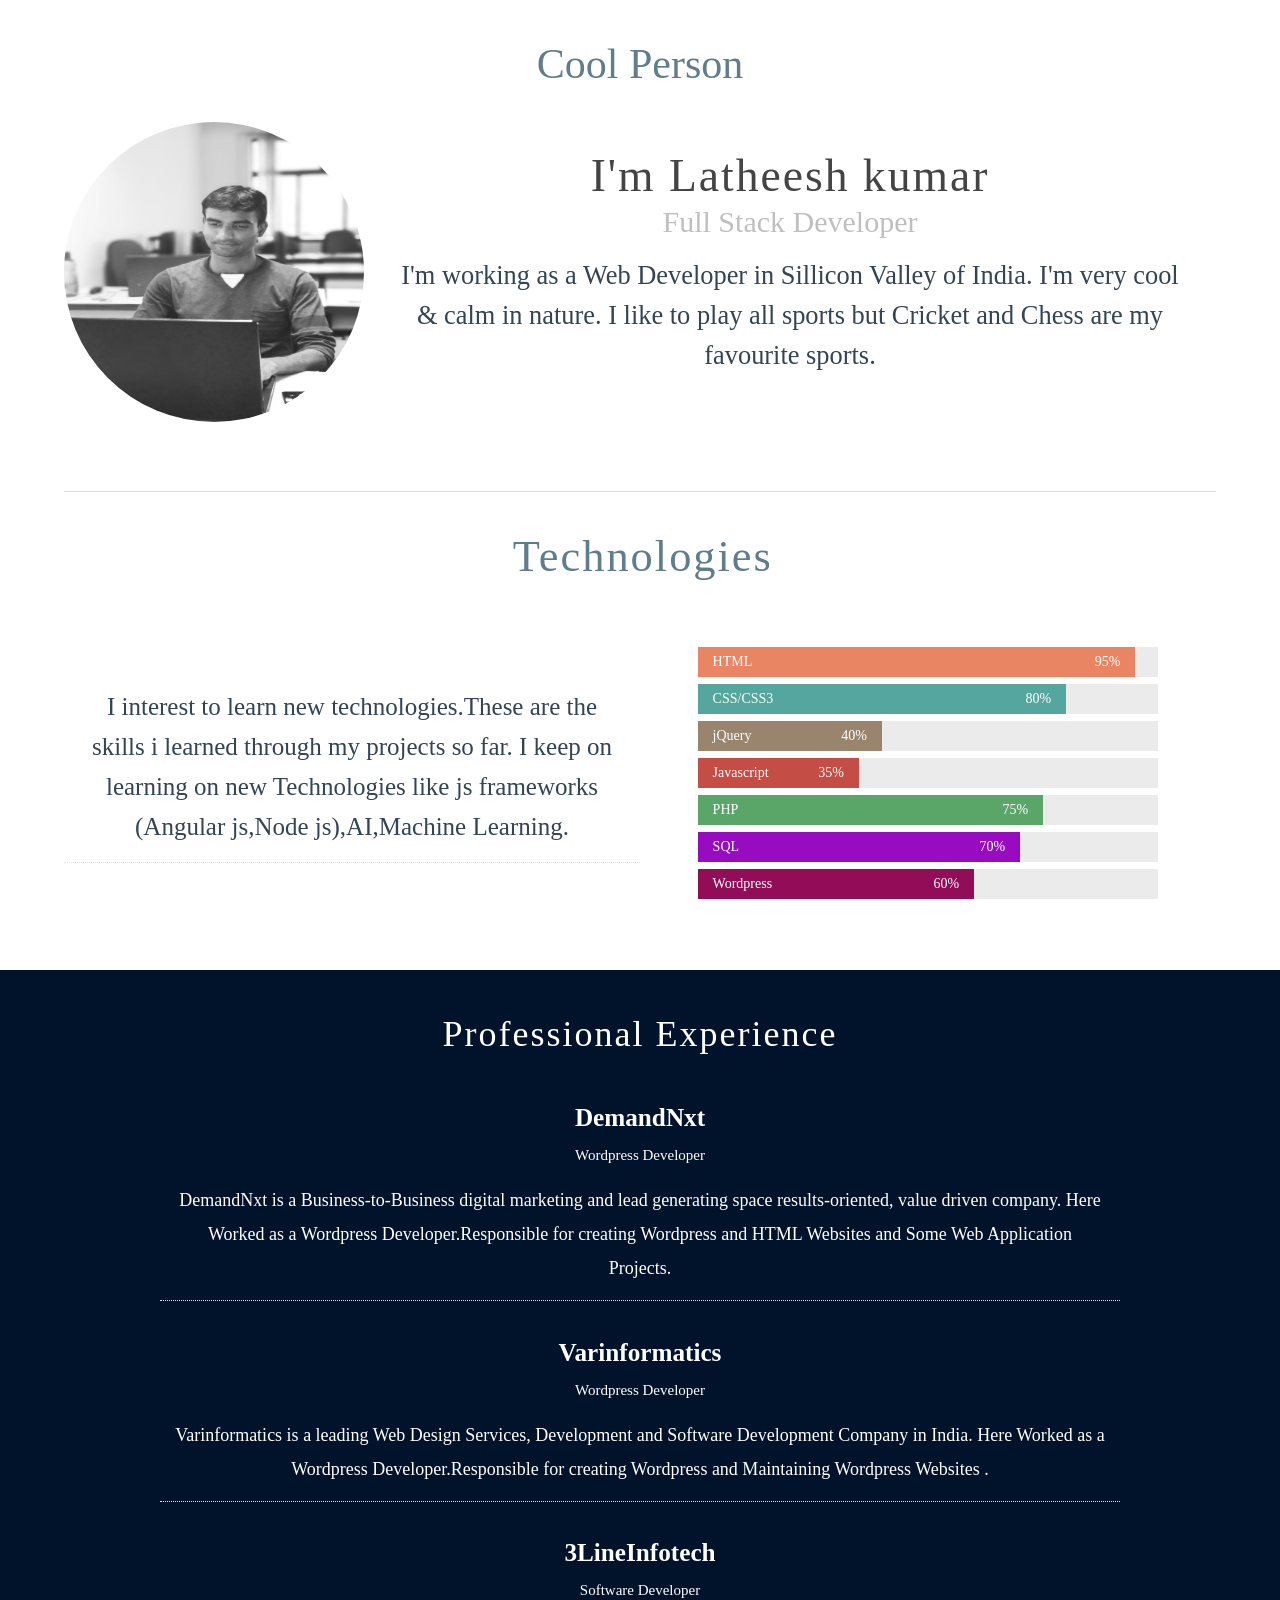
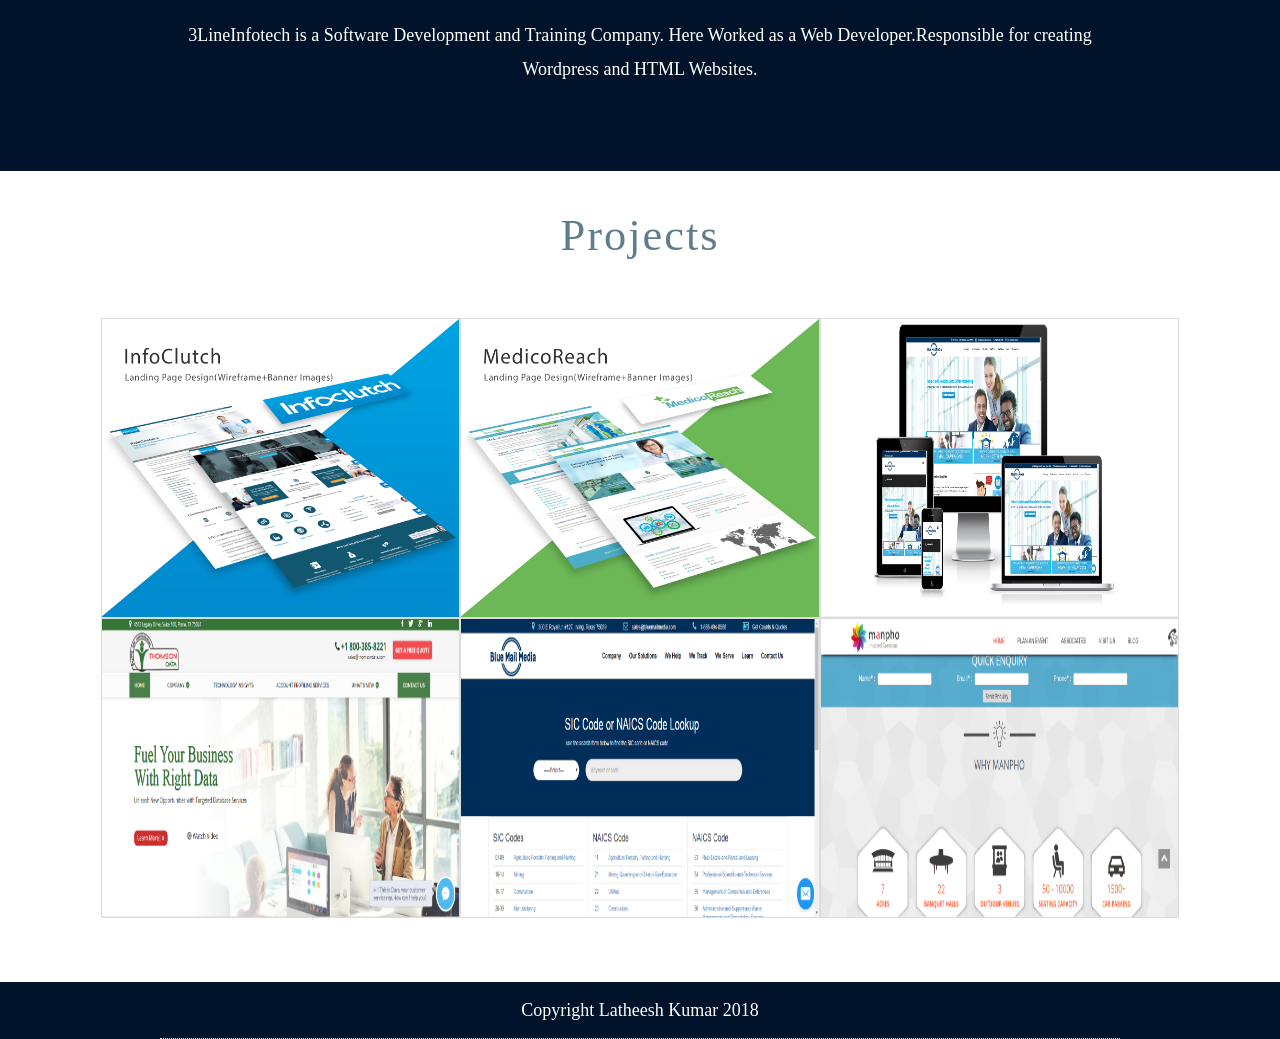
<file: index.html>
<!DOCTYPE html>
<html>
<head>
	<title>Portfolio</title>
	<meta name="viewport" content="width=device-width, initial-scale=1.0, user-scalable=no">
	<link href="https://fonts.googleapis.com/css?family=Roboto:300,400,500,700i" rel="stylesheet" type="text/css">
    <link href="style.css" rel="stylesheet" type="text/css">
</head>
<body>
<h1 class="pr-head">Cool Person</h1>
<div class="top-container">

<div class="profile-img">
<img src="img/profile-img.jpg" width="300" height="300">
</div>

	<div class="profile-desc">
    	<h2 class="head-title">I'm Latheesh kumar<br></h2>	
    	<span class="sub-title">Full Stack Developer</span>
    	<p class="about">I'm working as a Web Developer in Sillicon Valley of India. I'm very cool & calm in nature. I like to play all sports but Cricket and Chess are my favourite sports.</p>
    	</div>
    </div>
	<h3 class="tech-head">Technologies</h3>
	<div class="tech">
			<div class="tech-desc">
			     <p class="t-desc">I interest to learn new technologies.These are the skills i learned through my projects so far. I keep on learning on new Technologies like js frameworks (Angular js,Node js),AI,Machine Learning. </p>
			</div>
			  <div class="skills">
            	<div class="SkillBar">
                <div id="Skill-HTML"> 
                  <span class="Skill-Area ">HTML</span>
                  <span class="PercentText ">95%</span>
                </div>
              </div>

              <div class="SkillBar">
                <div id="Skill-SQLSS">
                  <span class="Skill-Area ">CSS/CSS3</span>
                  <span class="PercentText ">80%</span>
                </div>
              </div>

              <div class="SkillBar">
                <div id="Skill-jQuery">
                  <span class="Skill-Area ">jQuery</span>
                  <span class="PercentText ">40%</span>
                </div>
              </div>
              
              <div class="SkillBar">
                <div id="Skill-JS">
                  <span class="Skill-Area ">Javascript</span>
                  <span class="PercentText ">35%</span>
                </div>
              </div>
                <div class="SkillBar">
                <div id="Skill-PHP">
                  <span class="Skill-Area ">PHP </span>
                  <span class="PercentText ">75%</span>
                </div>
              </div>
              
                <div class="SkillBar">
                <div id="Skill-SQL">
                  <span class="Skill-Area ">SQL </span>
                  <span class="PercentText ">70%</span>
                </div>
              </div>
              
                <div class="SkillBar">
                <div id="Skill-wordpress">
                  <span class="Skill-Area ">Wordpress</span>
                  <span class="PercentText ">60%</span>
                </div>
              </div>
              </div>
             </div>
    </div>
	<div class="pf-conatiner">
		<h3 class="pf-head">Professional Experience</h3>
		<h4>DemandNxt</h4>
 		<span> Wordpress Developer</span>
            <p class="desc">DemandNxt is a Business-to-Business digital marketing and lead generating space results-oriented, value driven company. Here Worked as a Wordpress Developer.Responsible for creating Wordpress and HTML Websites and Some Web Application Projects.</p>

            <h4>Varinformatics</h4>
             		<span> Wordpress Developer</span>
            <p class="desc">Varinformatics is a leading Web Design Services, Development and Software Development Company in India. Here Worked as a Wordpress Developer.Responsible for creating Wordpress and Maintaining Wordpress Websites .</p>

            <h4>3LineInfotech</h4>
             		<span> Software Developer</span>
            <p class="desc last">3LineInfotech is a Software Development and Training Company. Here Worked as a Web Developer.Responsible for creating Wordpress and HTML Websites.</p>
	</div>
		<h3 class="pr-head">Projects</h3>
		<div class="experience-container">
			<div class="container">
			<img src="img/infocluthc.png" class="img-item info image">
			<div class="overlay">
            <div class="text"><a href="https://www.infoclutch.com/">visit Website</a></div>
          </div>
          </div>
  			<div class="container">
			<img src="img/medicoreach-3.png" class="img-item info image">
			<div class="overlay">
                <div class="text"><a href="https://www.medicoreach.com/">Visit Website</a></div>
              </div>
              </div>
              <div class="container">
            			<img src="img/bmm.png" class="img-item info image">
            			<div class="overlay">
                <div class="text"><a href="https://www.bluemailmedia.com/">Visit Website</a></div>
              </div>
              </div>
              <div class="container">

            			<img src="img/thomsondata.png" class="img-item info image">
            			<div class="overlay">
                <div class="text"><a href="https://www.thomsondata.com/">Visit Website</a></div>
              </div>
              </div>
              <div class="container">

            			<img src="img/php-project.png" class="img-item info image">
            			<div class="overlay">
                <div class="text"><a href="https://www.bluemailmedia.com/industry-code-lookup/index.php">Visit Website</a></div>
              </div>
              </div>
              <div class="container">
                    	<img src="img/manpho.png" class="img-item info image">
            			<div class="overlay">
                <div class="text"><a href="http://manphoconvention.com/">Visit Website</a></div>
              </div>
              </div>
        </div>
			
	<div class="footer">
		<p>Copyright Latheesh Kumar 2018</p>
	</div>
</body>
</html>
</file>
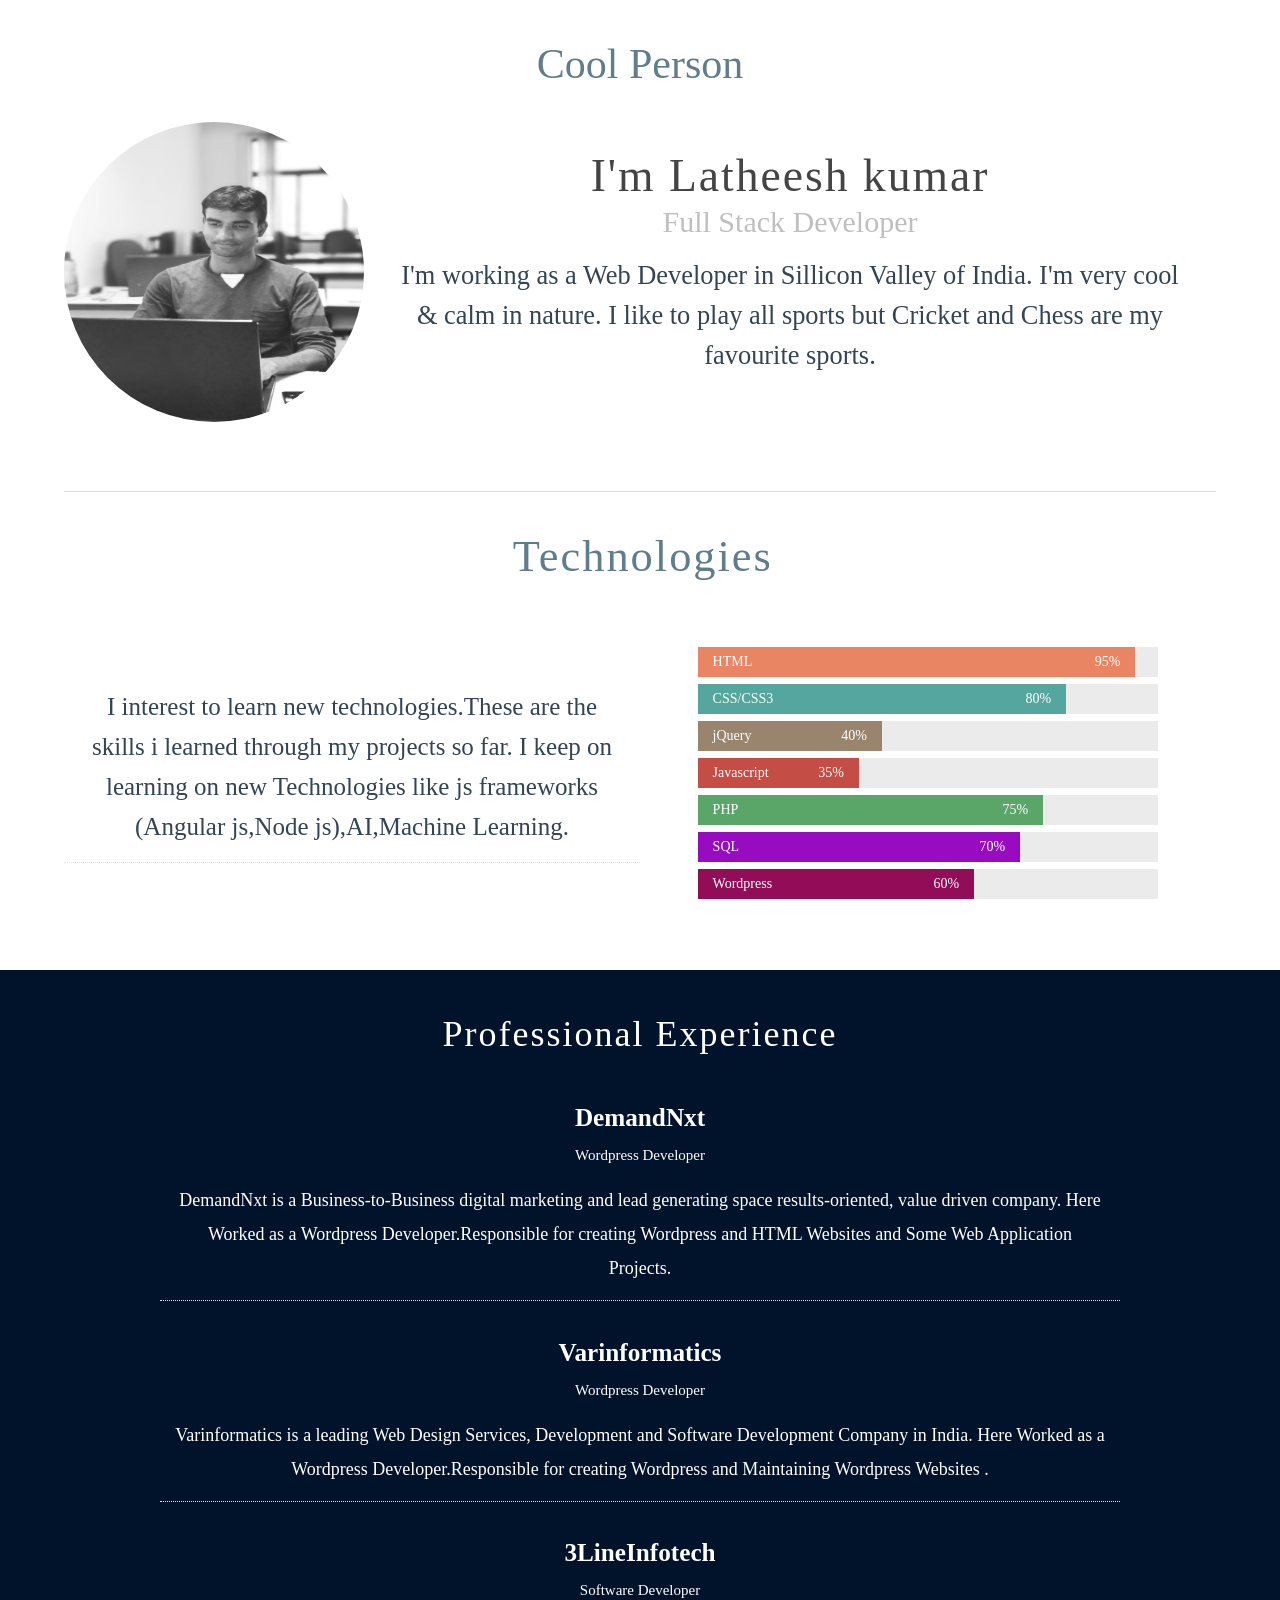
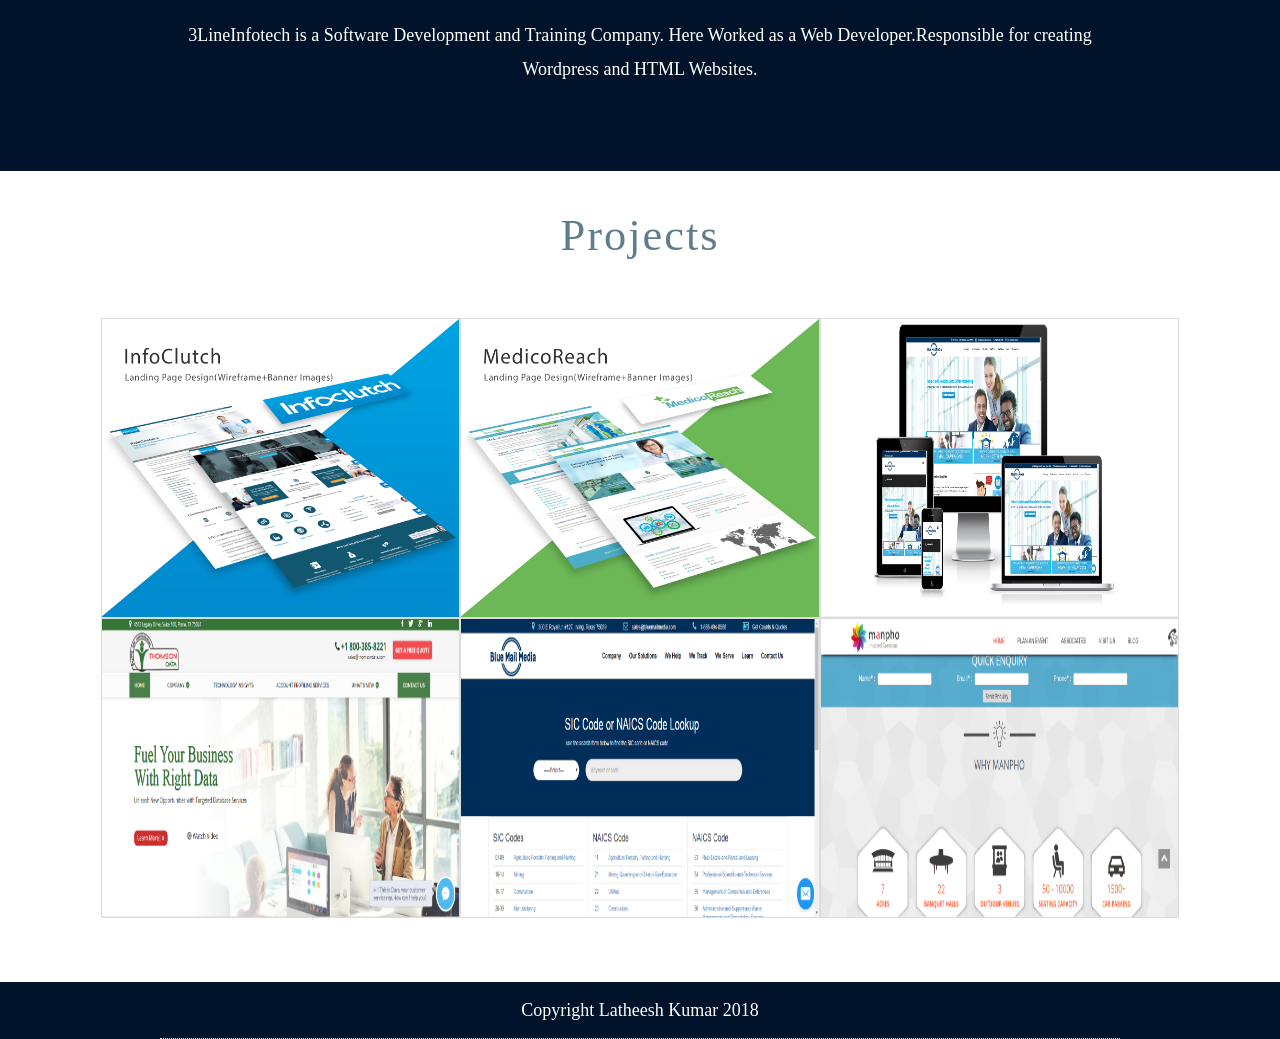
<file: portfolio.html>
<!DOCTYPE html>
<html>
<head>
	<title></title>
	<meta name="viewport" content="width=device-width, initial-scale=1.0, user-scalable=no">
	<link href="https://fonts.googleapis.com/css?family=Roboto:300,400,500,700i" rel="stylesheet" type="text/css">
	<link href="https://stackpath.bootstrapcdn.com/font-awesome/4.7.0/css/font-awesome.min.css" rel="stylesheet" integrity="sha384-wvfXpqpZZVQGK6TAh5PVlGOfQNHSoD2xbE+QkPxCAFlNEevoEH3Sl0sibVcOQVnN" crossorigin="anonymous">
</head>
<body>
<h1 class="pr-head">Cool Person</h1>
<div class="top-container">

<div class="profile-img">
<img src="img/profile-img.jpg" width="300" height="300">
</div>

	<div class="profile-desc">
	<h2 class="head-title">I'm Latheesh kumar<br></h2>	
	<span class="sub-title">Full Stack Developer</span>
	<p class="about">I'm working as a Web Developer in Sillicon Valley of India. I'm very cool & calm in nature. I like to play all sports but Cricket and Chess are my favourite sports.</p>
	</div>
</div>
	<h3 class="tech-head">Technologies</h3>
	<div class="tech">
			
			<div class="tech-desc">
			<p class="t-desc">I interest to learn new technologies.These are the skills i learned through my projects so far. I keep on learning on new Technologies like js frameworks (Angular js,Node js),AI,Machine Learning. </p>
			</div>
			  <div class="skills">
	<div class="SkillBar">
    <div id="Skill-HTML"> 
      <span class="Skill-Area ">HTML</span>
      <span class="PercentText ">95%</span>
    </div>
  </div>

  <div class="SkillBar">
    <div id="Skill-SQLSS">
      <span class="Skill-Area ">CSS/CSS3</span>
      <span class="PercentText ">80%</span>
    </div>
  </div>

  <div class="SkillBar">
    <div id="Skill-jQuery">
      <span class="Skill-Area ">jQuery</span>
      <span class="PercentText ">40%</span>
    </div>
  </div>
  
  <div class="SkillBar">
    <div id="Skill-JS">
      <span class="Skill-Area ">Javascript</span>
      <span class="PercentText ">35%</span>
    </div>
  </div>
    <div class="SkillBar">
    <div id="Skill-PHP">
      <span class="Skill-Area ">PHP </span>
      <span class="PercentText ">75%</span>
    </div>
  </div>
  
    <div class="SkillBar">
    <div id="Skill-SQL">
      <span class="Skill-Area ">SQL </span>
      <span class="PercentText ">70%</span>
    </div>
  </div>
  
    <div class="SkillBar">
    <div id="Skill-wordpress">
      <span class="Skill-Area ">Wordpress</span>
      <span class="PercentText ">60%</span>
    </div>
  </div>
  </div>
 </div>
  
</div>
	<div class="pf-conatiner">
		<h3 class="pf-head">Professional Experience</h3>
		<h4>DemandNxt</h4>
 		<span> Wordpress Developer</span>
<p class="desc">DemandNxt is a Business-to-Business digital marketing and lead generating space results-oriented, value driven company. Here Worked as a Wordpress Developer.Responsible for creating Wordpress and HTML Websites and Some Web Application Projects.</p>

<h4>Varinformatics</h4>
 		<span> Wordpress Developer</span>
<p class="desc">Varinformatics is a leading Web Design Services, Development and Software Development Company in India. Here Worked as a Wordpress Developer.Responsible for creating Wordpress and Maintaining Wordpress Websites .</p>

<h4>3LineInfotech</h4>
 		<span> Software Developer</span>
<p class="desc last">3LineInfotech is a Software Development and Training Company. Here Worked as a Web Developer.Responsible for creating Wordpress and HTML Websites.</p>

<!-- <div class="company">
<a href="">Visit Company</a>
</div> -->
<!-- <img src="img/demandnxt.png" class="">
 -->	
	</div>
	<div>
		<h3 class="pr-head">Projects</h3>
		<div class="experience-container">
			<div class="container">
			<img src="img/infocluthc.png" class="img-item info image">
			<div class="overlay">
    <div class="text"><a href="https://www.infoclutch.com/">visit Website</a></div>
  </div>
  </div>
  			<div class="container">

			<img src="img/medicoreach-3.png" class="img-item info image">
			<div class="overlay">
    <div class="text"><a href="https://www.medicoreach.com/">Visit Website</a></div>
  </div>
  </div>
  <div class="container">
			<img src="img/bmm.png" class="img-item info image">
			<div class="overlay">
    <div class="text"><a href="https://www.bluemailmedia.com/">Visit Website</a></div>
  </div>
  </div>
  <div class="container">

			<img src="img/thomsondata.png" class="img-item info image">
			<div class="overlay">
    <div class="text"><a href="https://www.thomsondata.com/">Visit Website</a></div>
  </div>
  </div>
  <div class="container">

			<img src="img/php-project.png" class="img-item info image">
			<div class="overlay">
    <div class="text"><a href="https://www.bluemailmedia.com/industry-code-lookup/index.php">Visit Website</a></div>
  </div>
  </div>
  <div class="container">

			<img src="img/manpho.png" class="img-item info image">
			<div class="overlay">
    <div class="text"><a href="http://manphoconvention.com/">Visit Website</a></div>
  </div>
  </div>
  </div>
			
	<div class="footer">
		<p>Copyright Latheesh Kumar 2018</p>
	</div>
</body>
</html>
<style type="text/css">

:root{
	font-size: 12px;
}

* {
	padding: 0;
	margin: 0;
	box-sizing: border-box;

}
body{
	font-family: "adriane", Georgia, serif;
    color: #345;
    line-height: 26px;
    font-size: 2rem;
}
h1.pr-head {
    /* font-size: 35px; */
    font-weight: 300;
    text-align: center;
    color: #607D8B;
    font-size:3.5rem;    
    padding-bottom: 1.5%;
    width: 25%;
    margin: 0 auto;
    margin-top: 4%;
    margin-bottom: 2%;
}
span.sub-title {
    font-size: 2.5rem;
    margin-top: 10px;
    display: inherit;
    text-align: center;
    margin-bottom: 20px;
    color: #bfbfbf;
}
h2.head-title{
    font-size: 3.8rem;
    margin-bottom: 20px;
    text-align: center;
    letter-spacing: 2px;
    font-weight: 300;
    color: #444444;
}
h3.tech-head {
    font-weight: 300;
    text-align: center;
    color: #607D8B;
    font-size: 3.7rem;
    padding-bottom: 1.5%;
    width: 23%;
    margin: 0 auto;
   /* margin-top: 4%;*/
    margin-bottom: 4%;
}

h3.pr-head {
    font-weight: 300;
    text-align: center;
    color: #607D8B;
    font-size: 3.7rem;
    padding-bottom: 1.5%;
    width: 23%;
    margin: 0 auto;
   /* margin-top: 4%;*/
    margin-bottom: 4%;
}

p.about{
	font-size:2.2rem;
    line-height: 40px;
     width: 92%;
     border-bottom: none;
     padding: 0;
}
.experience-container{
	display: flex;
    justify-content: center;
    flex-wrap: wrap;
    width: 85%;
    /* padding: 30px; */
    margin: 0 auto;
}
img.img-item {
    width: 100%;
    height: 300px;
    flex: 0 0 30%;
    border: 1px solid #dcdcdc;
 
}
.pf-conatiner{
	background: rgb(0, 19, 43);
	text-align: center;	
	padding-bottom: 60px;	
}
p.desc.last{
	border-bottom: none;
}
.company{
	border: 1px solid;
	display: inline;
	border-radius: 50px;
	padding: 5px;
}
.company>a {
    font-size: 1.5rem;
    text-decoration: none;
}
h3{
	font-size: 3rem;
    color: #fff;
    text-align: center;
    margin: 10px;
    padding: 20px;
    letter-spacing: 2px;
    margin: 0 auto;
    /* margin: 10px; */
   	padding-top: 4%;
    margin-top: 2%;
    /*margin-bottom: 2%;*/
    font-weight: 300
    }


span{

    font-size: 15px;
    color: #fff;

}
.container {
  width: 100%;
  background-color: #ddd;
}


p{
	width: 75%;
    text-align: center;
    margin: 0 auto;
    border-bottom: 1px dotted#e8e0e0;
    margin-bottom: 10px;
    padding: 15px;
}

h4{
	font-size: 2.1rem;
    color: #fff;
    margin-top: 3%;
    margin-bottom: 8px;
}
.footer {
    background: #00132b;
    margin-top: 5%;
    
}
.footer>p{
	color: #fff;
	margin-bottom: 0;
	font-size: 1.5rem;
}
.skills{
	width: 50%;
}
#SkillBox {
    font-size: 20px;
    width: 95%;
    height: auto;
    margin: 40px auto;
    background-color: #fff;
    padding: 10px;
    border-radius:20px;
    -o-border-radius:20px;
    -webkit-border-radius:20px;
    -ms-border-radius:20px;
    -moz-border-radius:20px;  
}
#SkillBox img {
    width: 20%;
    height: 10%;
    margin: auto 35%;
    padding: 10px;
}
.SkillBar {
    width: 80%;
    height: 30px;
    position: relative;
    background: rgba(193, 190, 190, 0.3);
    margin: 7px auto;
}
#Skill-HTML {
    width: 95%;
    animation: HTML 4s;
    -webkit-animation: HTML 4s;
    -moz-animation: HTML 4s;
    -o-animation: HTML 4s;
    height: 30px;
    position: absolute;
    background-color: #ea8564;
}
@keyframes HTML {
    from {
    width: 10px;
}
to {
    width: 95%}
}
@-webkit-keyframes HTML {
    from {
    width: 10px;
}
to {
    width: 95%}
}
@-moz-keyframes HTML {
    from {
    width: 10px;
}
to {
    width: 95%}
}
@-o-keyframes HTML {
    from {
    width: 10px;
}
to {
    width: 95%}
}
#Skill-SQLSS {
    animation: CSS 5s;
    -webkit-animation: CSS 5s;
    -moz-animation: CSS 5s;
    -o-animation: CSS 5s;
    width: 80%;
    height: 30px;
    position: absolute;
    background-color: #55a69f;
}
@keyframes CSS {
    from {
    width: 10px;
}
to {
    width: 80%}
}
@-webkit-keyframes CSS {
    from {
    width: 10px;
}
to {
    width: 80%}
}
@-moz-keyframes CSS {
    from {
    width: 10px;
}
to {
    width: 80%}
}
@-o-keyframes CSS {
    from {
    width: 10px;
}
to {
    width: 80%}
}
#Skill-jQuery {
    animation: JQUERY 5s;
    -webkit-animation: JQUERY 5s;
    -moz-animation: JQUERY 5s;
    -o-animation: JQUERY 5s;
    width: 40%;
    height: 30px;
    position: absolute;
    background-color: #99856d;
}
@keyframes JQUERY {
    from {
    width: 10px;
}
to {
    width: 40%}
}
@-webkit-keyframes JQUERY {
    from {
    width: 10px;
}
to {
    width: 40%}
}
@-moz-keyframes JQUERY {
    from {
    width: 10px;
}
to {
    width: 40%}
}
@-o-keyframes JQUERY {
    from {
    width: 10px;
}
to {
    width: 40%}
}#Skill-JS {
    animation: JAVASCRIPT 4s;
    -webkit-animation: JAVASCRIPT 4s;
    -moz-animation: JAVASCRIPT 4s;
    -o-animation: JAVASCRIPT 4s;
    width: 35%;
    height: 30px;
    position: absolute;
    background-color: #c44e45;
}
@keyframes JAVASCRIPT {
    from {
    width: 10px;
}
to {
    width: 35%}
}
@-webkit-keyframes JAVASCRIPT {
    from {
    width: 10px;
}
to {
    width: 35%}
}
@-moz-keyframes JAVASCRIPT {
    from {
    width: 10px;
}
to {
    width: 65%}
}
@-o-keyframes JAVASCRIPT {
    from {
    width: 10px;
}
to {
    width: 35%}
}
#Skill-PHP {
    animation: PHP 4s;
    -webkit-animation: PHP 4s;
    -moz-animation: PHP 4s;
    -o-animation: PHP 4s;
    width: 75%;
    height: 30px;
    position: absolute;
    background-color: #5aa669;
}
@keyframes PHP {
    from {
    width: 10px;
}
to {
    width: 75%}
}
@-webkit-keyframes PHP {
    from {
    width: 10px;
}
to {
    width: 75%}
}
@-moz-keyframes PHP {
    from {
    width: 10px;
}
to {
    width: 75%}
}
@-o-keyframes PHP {
    from {
    width: 10px;
}
to {
    width: 75%}
}
#Skill-SQL {
    animation: SQL 4s;
    -webkit-animation: SQL 4s;
    -moz-animation: SQL 4s;
    -o-animation: SQL 4s;
    width: 70%;
    height: 30px;
    position: absolute;
    background-color: #970cc1;
}
@keyframes SQL {
    from {
    width: 10px;
}
to {
    width: 70%}
}
@-webkit-keyframes SQL {
    from {
    width: 10px;
}
to {
    width: 70%}
}
@-moz-keyframes SQL {
    from {
    width: 10px;
}
to {
    width: 70%}
}
@-o-keyframes SQL {
    from {
    width: 10px;
}
to {
    width: 70%}
}
#Skill-wordpress {
    animation: WORDPRESS 4s;
    -webkit-animation: WORDPRESS 4s;
    -moz-animation: WORDPRESS 4s;
    -o-animation: WORDPRESS 4s;
    width: 60%;
    height: 30px;
    position: absolute;
    background-color: #930c58;
}
@keyframes WORDPRESS {
    from {
    width: 10px;
}
to {
    width: 60%}
}
@-webkit-keyframes WORDPRESS {
    from {
    width: 10px;
}
to {
    width: 60%}
}@-moz-keyframes WORDPRESS {
    from {
    width: 10px;
}
to {
    width: 60%}
}
@-o-keyframes WORDPRESS {
    from {
    width: 10px;
}
to {
    width: 60%}
}


.Skill-Area {
    z-index: 1;
    float: left;
    margin-top: 2px;
    margin-left: 15px;
    text-shadow: none;
    color: #fff;
   
    font-size: 14px;
}
.PercentText {
    z-index: 3;
    position: relative;
    padding-right: 15px;
    margin-top: 2px;
    float: right;
    text-shadow: none;
    color: #fff;
    
    font-size: 14px;
}
.tech {
    display: flex;
    justify-content: space-around;
    align-items: center;
    flex-wrap: wrap;
    width: 90%;
    margin: 0 auto;
    margin-bottom: 5%;
}
.tech-desc{
	width: 50%;
}
p.t-desc{
	width: 100%;
	font-size: 25px;
	line-height: 40px;
}
p.desc {
    color: #fff;
    line-height: 34px;
    font-size: 1.5rem;
}
.profile-img>img{
	width: 300px;
    height: 300px;
    border-radius: 50%;
}
.top-container {
    display: flex;
    width: 90%;
    justify-content: space-around;
    align-items: center;
    margin: 0 auto;
    padding-bottom: 5%;
    margin: 0 auto;
    border-bottom: 1px solid #dcdcdc;
}
.container {
  position: relative;
  width: 33%;
}

.image {
  display: block;
  width: 100%;
  height: auto;
}

.overlay {
  position: absolute;
  top: 0;
  bottom: 0;
  left: 0;
  right: 0;
  height: 100%;
  width: 100%;
  opacity: 0;
  transition: .5s ease;
	background: rgba(0,0,0,0.7);
	-webkit-transition: all 0.4s ease-in-out 0s;
	-moz-transition: all 0.4s ease-in-out 0s;
	transition: all 0.4s ease-in-out 0s;
}

.container:hover .overlay {
  opacity: 1;
}

.text>a {
  color: #fff;
  cursor: pointer;
  font-size: 20px;
  position: absolute;
  top: 50%;
  left: 50%;
  text-align: center;
   -webkit-transform: translate(-50%, -50%);
  -moz-transform: translate(-50%, -50%);
  transform: translate(-50%, -50%);
  -webkit-transition: all 0.3s ease-in-out 0s;
  -moz-transition: all 0.3s ease-in-out 0s;
  transition: all 0.3s ease-in-out 0s;
  text-decoration: none;
    border: 1px solid;
    padding: 5px;
    border-radius: 10px;
    font-size: 20px;
}

@media screen and (max-width: 480px){
	.top-container {
    display: block;
}
.text>a {
    font-size: 15px;
}
h3.tech-head {
    width: 100%;
    font-size: 30px;
}

h3.pr-head {
    width: 100%;
    font-size: 30px;
    margin-bottom: 10%;
}
.tech-desc {
    width: 100%;
}
.skills {
    width: 100%;
}
.profile-img {
    text-align: center;
}

img.img-item {    
    flex: 100%;
}
h1.head-title {
    font-size: 32px;
    margin-bottom: 0px;
    margin-top: 10px;
    text-align: center;
    letter-spacing: 1px;
    font-weight: 300;
}
span.sub-title {
    font-size: 26px;
  }
  p.about {
    font-size: 20px;
    line-height: 32px;
}
p.t-desc {
    font-size: 20px;
    line-height: 32px;
}
h3 {
    font-size: 26px;
    padding-top: 10%;
    margin-top: 6%;
    margin-bottom: 8%;
  }
  p.desc {
    color: #fff;
    line-height: 29px;
    font-size: 15px;
    width: 85%;
}
.container {
    position: relative;
    width: 100%;
}
h1.pr-head{
    width: 58%;
    padding-bottom: 3%;
    /* margin: 2% 0 4% 0; */
    margin-top: 10%;
    margin-bottom: 10%;
    font-size: 34px;
}
h2.head-title {
    font-size: 30px;
    margin-bottom: 12px;
    margin-top: 4%;
}

}
@media screen and (min-width:480px) and (max-width: 767px){
	.top-container {
    display: block;
}
h1.pr-head{
    width: 50%;
    padding-bottom: 3%;
    /* margin: 2% 0 4% 0; */
    margin-top: 5%;
    margin-bottom: 5%;
    font-size: 40px;
}
h3 {
    font-size: 35px;
    padding-top: 10%;
    margin-top: 6%;
    margin-bottom: 8%;
  }
  .text>a {
    font-size: 13px;
}
h3.tech-head{    
	width: 68%;
    padding-bottom: 4%;
    font-size: 32px;
}

p.desc {
    color: #fff;
    line-height: 26px;
    font-size: 15px;
}
.container {
    width: 50%;
}
.tech-desc {
    width: 100%;
}
.skills {
    width: 100%;
}
.profile-img {
    text-align: center;
}
.experience-container {
   
    width: 100%;
    padding: 10px;
    
}
img.img-item {
    
    flex: 50%;
}
}



</style>
</file>
<file: style.css>
:root{
	font-size: 12px;
}

* {
	padding: 0;
	margin: 0;
	box-sizing: border-box;

}
body{
	font-family: "adriane", Georgia, serif;
    color: #345;
    line-height: 26px;
    font-size: 2rem;
}
h1.pr-head {
    /* font-size: 35px; */
    font-weight: 300;
    text-align: center;
    color: #607D8B;
    font-size:3.5rem;    
    padding-bottom: 1.5%;
    width: 25%;
    margin: 0 auto;
    margin-top: 4%;
    margin-bottom: 2%;
}
span.sub-title {
    font-size: 2.5rem;
    margin-top: 10px;
    display: inherit;
    text-align: center;
    margin-bottom: 20px;
    color: #bfbfbf;
}
h2.head-title{
    font-size: 3.8rem;
    margin-bottom: 20px;
    text-align: center;
    letter-spacing: 2px;
    font-weight: 300;
    color: #444444;
}
h3.tech-head {
    font-weight: 300;
    text-align: center;
    color: #607D8B;
    font-size: 3.7rem;
    padding-bottom: 1.5%;
    width: 23%;
    margin: 0 auto;
   /* margin-top: 4%;*/
    margin-bottom: 4%;
}

h3.pr-head {
    font-weight: 300;
    text-align: center;
    color: #607D8B;
    font-size: 3.7rem;
    padding-bottom: 1.5%;
    width: 23%;
    margin: 0 auto;
   /* margin-top: 4%;*/
    margin-bottom: 4%;
}

p.about{
	font-size:2.2rem;
    line-height: 40px;
     width: 92%;
     border-bottom: none;
     padding: 0;
}
.experience-container{
	display: flex;
    justify-content: center;
    flex-wrap: wrap;
    width: 85%;
    /* padding: 30px; */
    margin: 0 auto;
}
img.img-item {
    width: 100%;
    height: 300px;
    flex: 0 0 30%;
    border: 1px solid #dcdcdc;
 
}
.pf-conatiner{
	background: rgb(0, 19, 43);
	text-align: center;	
	padding-bottom: 60px;	
}
p.desc.last{
	border-bottom: none;
}
.company{
	border: 1px solid;
	display: inline;
	border-radius: 50px;
	padding: 5px;
}
.company>a {
    font-size: 1.5rem;
    text-decoration: none;
}
h3{
	font-size: 3rem;
    color: #fff;
    text-align: center;
    margin: 10px;
    padding: 20px;
    letter-spacing: 2px;
    margin: 0 auto;
    /* margin: 10px; */
   	padding-top: 4%;
    margin-top: 2%;
    /*margin-bottom: 2%;*/
    font-weight: 300
    }


span{

    font-size: 15px;
    color: #fff;

}
.container {
  width: 100%;
  background-color: #ddd;
}


p{
	width: 75%;
    text-align: center;
    margin: 0 auto;
    border-bottom: 1px dotted#e8e0e0;
    margin-bottom: 10px;
    padding: 15px;
}

h4{
	font-size: 2.1rem;
    color: #fff;
    margin-top: 3%;
    margin-bottom: 8px;
}
.footer {
    background: #00132b;
    margin-top: 5%;
    
}
.footer>p{
	color: #fff;
	margin-bottom: 0;
	font-size: 1.5rem;
}
.skills{
	width: 50%;
}
#SkillBox {
    font-size: 20px;
    width: 95%;
    height: auto;
    margin: 40px auto;
    background-color: #fff;
    padding: 10px;
    border-radius:20px;
    -o-border-radius:20px;
    -webkit-border-radius:20px;
    -ms-border-radius:20px;
    -moz-border-radius:20px;  
}
#SkillBox img {
    width: 20%;
    height: 10%;
    margin: auto 35%;
    padding: 10px;
}
.SkillBar {
    width: 80%;
    height: 30px;
    position: relative;
    background: rgba(193, 190, 190, 0.3);
    margin: 7px auto;
}
#Skill-HTML {
    width: 95%;
    animation: HTML 4s;
    -webkit-animation: HTML 4s;
    -moz-animation: HTML 4s;
    -o-animation: HTML 4s;
    height: 30px;
    position: absolute;
    background-color: #ea8564;
}
@keyframes HTML {
    from {
    width: 10px;
}
to {
    width: 95%}
}
@-webkit-keyframes HTML {
    from {
    width: 10px;
}
to {
    width: 95%}
}
@-moz-keyframes HTML {
    from {
    width: 10px;
}
to {
    width: 95%}
}
@-o-keyframes HTML {
    from {
    width: 10px;
}
to {
    width: 95%}
}
#Skill-SQLSS {
    animation: CSS 5s;
    -webkit-animation: CSS 5s;
    -moz-animation: CSS 5s;
    -o-animation: CSS 5s;
    width: 80%;
    height: 30px;
    position: absolute;
    background-color: #55a69f;
}
@keyframes CSS {
    from {
    width: 10px;
}
to {
    width: 80%}
}
@-webkit-keyframes CSS {
    from {
    width: 10px;
}
to {
    width: 80%}
}
@-moz-keyframes CSS {
    from {
    width: 10px;
}
to {
    width: 80%}
}
@-o-keyframes CSS {
    from {
    width: 10px;
}
to {
    width: 80%}
}
#Skill-jQuery {
    animation: JQUERY 5s;
    -webkit-animation: JQUERY 5s;
    -moz-animation: JQUERY 5s;
    -o-animation: JQUERY 5s;
    width: 40%;
    height: 30px;
    position: absolute;
    background-color: #99856d;
}
@keyframes JQUERY {
    from {
    width: 10px;
}
to {
    width: 40%}
}
@-webkit-keyframes JQUERY {
    from {
    width: 10px;
}
to {
    width: 40%}
}
@-moz-keyframes JQUERY {
    from {
    width: 10px;
}
to {
    width: 40%}
}
@-o-keyframes JQUERY {
    from {
    width: 10px;
}
to {
    width: 40%}
}#Skill-JS {
    animation: JAVASCRIPT 4s;
    -webkit-animation: JAVASCRIPT 4s;
    -moz-animation: JAVASCRIPT 4s;
    -o-animation: JAVASCRIPT 4s;
    width: 35%;
    height: 30px;
    position: absolute;
    background-color: #c44e45;
}
@keyframes JAVASCRIPT {
    from {
    width: 10px;
}
to {
    width: 35%}
}
@-webkit-keyframes JAVASCRIPT {
    from {
    width: 10px;
}
to {
    width: 35%}
}
@-moz-keyframes JAVASCRIPT {
    from {
    width: 10px;
}
to {
    width: 65%}
}
@-o-keyframes JAVASCRIPT {
    from {
    width: 10px;
}
to {
    width: 35%}
}
#Skill-PHP {
    animation: PHP 4s;
    -webkit-animation: PHP 4s;
    -moz-animation: PHP 4s;
    -o-animation: PHP 4s;
    width: 75%;
    height: 30px;
    position: absolute;
    background-color: #5aa669;
}
@keyframes PHP {
    from {
    width: 10px;
}
to {
    width: 75%}
}
@-webkit-keyframes PHP {
    from {
    width: 10px;
}
to {
    width: 75%}
}
@-moz-keyframes PHP {
    from {
    width: 10px;
}
to {
    width: 75%}
}
@-o-keyframes PHP {
    from {
    width: 10px;
}
to {
    width: 75%}
}
#Skill-SQL {
    animation: SQL 4s;
    -webkit-animation: SQL 4s;
    -moz-animation: SQL 4s;
    -o-animation: SQL 4s;
    width: 70%;
    height: 30px;
    position: absolute;
    background-color: #970cc1;
}
@keyframes SQL {
    from {
    width: 10px;
}
to {
    width: 70%}
}
@-webkit-keyframes SQL {
    from {
    width: 10px;
}
to {
    width: 70%}
}
@-moz-keyframes SQL {
    from {
    width: 10px;
}
to {
    width: 70%}
}
@-o-keyframes SQL {
    from {
    width: 10px;
}
to {
    width: 70%}
}
#Skill-wordpress {
    animation: WORDPRESS 4s;
    -webkit-animation: WORDPRESS 4s;
    -moz-animation: WORDPRESS 4s;
    -o-animation: WORDPRESS 4s;
    width: 60%;
    height: 30px;
    position: absolute;
    background-color: #930c58;
}
@keyframes WORDPRESS {
    from {
    width: 10px;
}
to {
    width: 60%}
}
@-webkit-keyframes WORDPRESS {
    from {
    width: 10px;
}
to {
    width: 60%}
}@-moz-keyframes WORDPRESS {
    from {
    width: 10px;
}
to {
    width: 60%}
}
@-o-keyframes WORDPRESS {
    from {
    width: 10px;
}
to {
    width: 60%}
}


.Skill-Area {
    z-index: 1;
    float: left;
    margin-top: 2px;
    margin-left: 15px;
    text-shadow: none;
    color: #fff;
   
    font-size: 14px;
}
.PercentText {
    z-index: 3;
    position: relative;
    padding-right: 15px;
    margin-top: 2px;
    float: right;
    text-shadow: none;
    color: #fff;
    
    font-size: 14px;
}
.tech {
    display: flex;
    justify-content: space-around;
    align-items: center;
    flex-wrap: wrap;
    width: 90%;
    margin: 0 auto;
    margin-bottom: 5%;
}
.tech-desc{
	width: 50%;
}
p.t-desc{
	width: 100%;
	font-size: 25px;
	line-height: 40px;
}
p.desc {
    color: #fff;
    line-height: 34px;
    font-size: 1.5rem;
}
.profile-img>img{
	width: 300px;
    height: 300px;
    border-radius: 50%;
}
.top-container {
    display: flex;
    width: 90%;
    justify-content: space-around;
    align-items: center;
    margin: 0 auto;
    padding-bottom: 5%;
    margin: 0 auto;
    border-bottom: 1px solid #dcdcdc;
}
.container {
  position: relative;
  width: 33%;
}

.image {
  display: block;
  width: 100%;
  height: auto;
}

.overlay {
  position: absolute;
  top: 0;
  bottom: 0;
  left: 0;
  right: 0;
  height: 100%;
  width: 100%;
  opacity: 0;
  transition: .5s ease;
	background: rgba(0,0,0,0.7);
	-webkit-transition: all 0.4s ease-in-out 0s;
	-moz-transition: all 0.4s ease-in-out 0s;
	transition: all 0.4s ease-in-out 0s;
}

.container:hover .overlay {
  opacity: 1;
}

.text>a {
  color: #fff;
  cursor: pointer;
  font-size: 20px;
  position: absolute;
  top: 50%;
  left: 50%;
  text-align: center;
   -webkit-transform: translate(-50%, -50%);
  -moz-transform: translate(-50%, -50%);
  transform: translate(-50%, -50%);
  -webkit-transition: all 0.3s ease-in-out 0s;
  -moz-transition: all 0.3s ease-in-out 0s;
  transition: all 0.3s ease-in-out 0s;
  text-decoration: none;
    border: 1px solid;
    padding: 5px;
    border-radius: 10px;
    font-size: 20px;
}

@media screen and (max-width: 480px){
	.top-container {
    display: block;
}
.text>a {
    font-size: 15px;
}
h3.tech-head {
    width: 100%;
    font-size: 30px;
}

h3.pr-head {
    width: 100%;
    font-size: 30px;
    margin-bottom: 10%;
}
.tech-desc {
    width: 100%;
}
.skills {
    width: 100%;
}
.profile-img {
    text-align: center;
}

img.img-item {    
    flex: 100%;
}
h1.head-title {
    font-size: 32px;
    margin-bottom: 0px;
    margin-top: 10px;
    text-align: center;
    letter-spacing: 1px;
    font-weight: 300;
}
span.sub-title {
    font-size: 26px;
  }
  p.about {
    font-size: 20px;
    line-height: 32px;
}
p.t-desc {
    font-size: 20px;
    line-height: 32px;
}
h3 {
    font-size: 26px;
    padding-top: 10%;
    margin-top: 6%;
    margin-bottom: 8%;
  }
  p.desc {
    color: #fff;
    line-height: 29px;
    font-size: 15px;
    width: 85%;
}
.container {
    position: relative;
    width: 100%;
}
h1.pr-head{
    width: 58%;
    padding-bottom: 3%;
    /* margin: 2% 0 4% 0; */
    margin-top: 10%;
    margin-bottom: 10%;
    font-size: 34px;
}
h2.head-title {
    font-size: 30px;
    margin-bottom: 12px;
    margin-top: 4%;
}

}
@media screen and (min-width:480px) and (max-width: 767px){
	.top-container {
    display: block;
}
h1.pr-head{
    width: 50%;
    padding-bottom: 3%;
    /* margin: 2% 0 4% 0; */
    margin-top: 5%;
    margin-bottom: 5%;
    font-size: 40px;
}
h3 {
    font-size: 35px;
    padding-top: 10%;
    margin-top: 6%;
    margin-bottom: 8%;
  }
  .text>a {
    font-size: 13px;
}
h3.tech-head{    
	width: 68%;
    padding-bottom: 4%;
    font-size: 32px;
}

p.desc {
    color: #fff;
    line-height: 26px;
    font-size: 15px;
}
.container {
    width: 50%;
}
.tech-desc {
    width: 100%;
}
.skills {
    width: 100%;
}
.profile-img {
    text-align: center;
}
.experience-container {
   
    width: 100%;
    padding: 10px;
    
}
img.img-item {
    
    flex: 50%;
}
}
</file>
